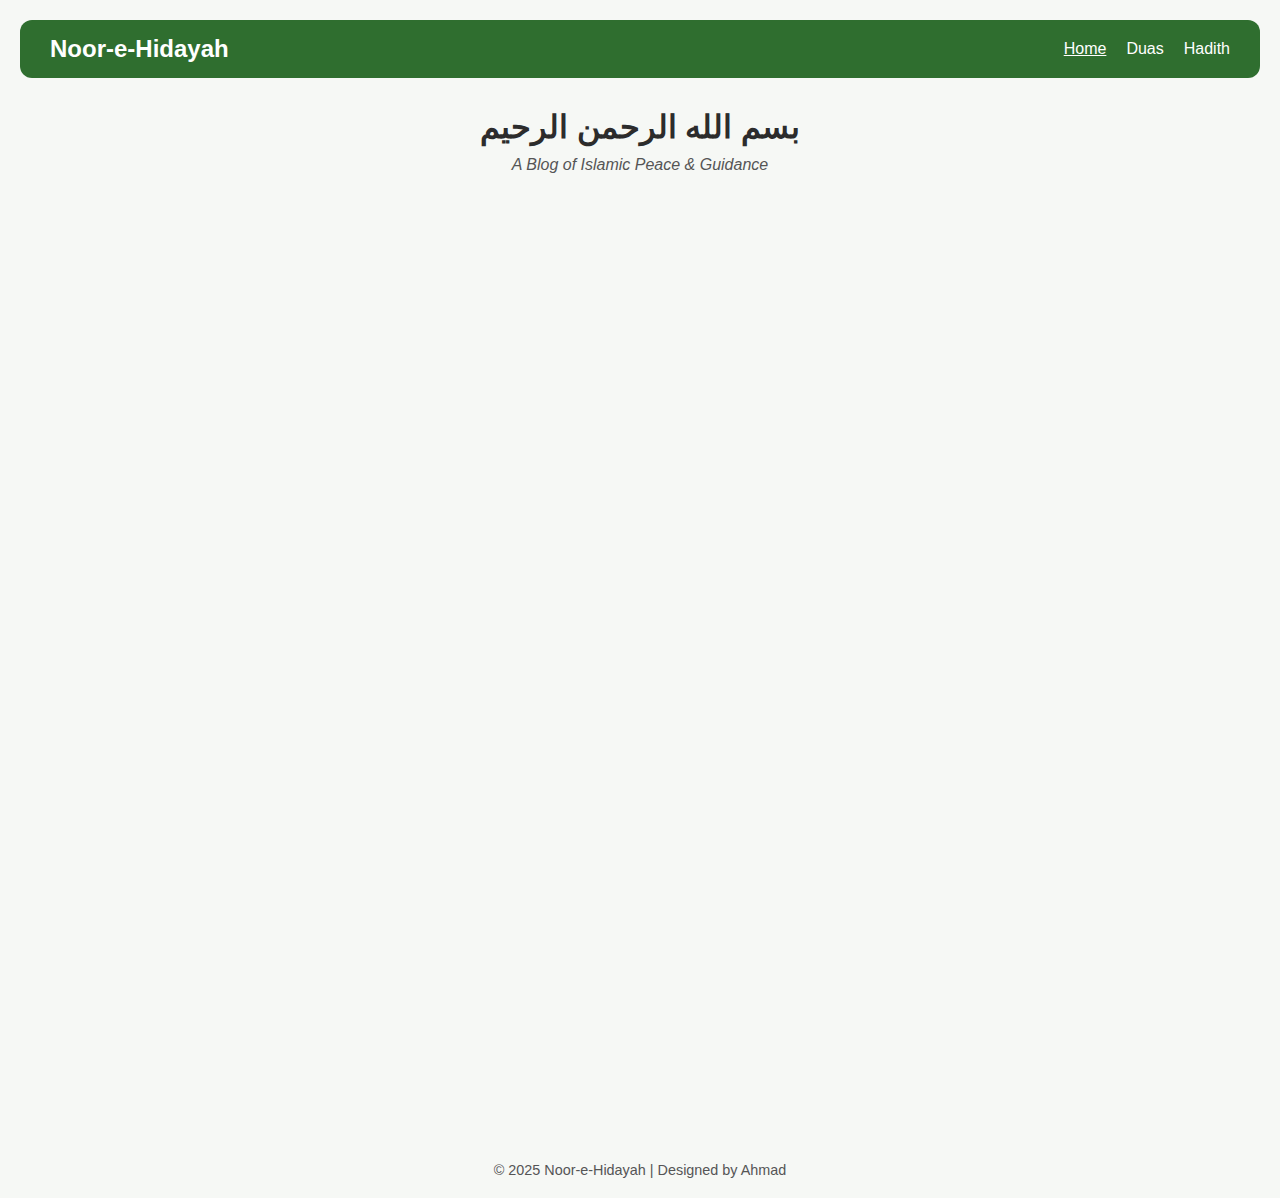
<file: index.html>
<!DOCTYPE html>
<html lang="en">
<head>
  <meta charset="UTF-8" />
  <meta name="viewport" content="width=device-width, initial-scale=1.0"/>
  <title>Noor-e-Hidayah - Islamic Blog</title>
  <link rel="stylesheet" href="style.css" />
  <link rel="icon" href="images/favicon.png" type="image/png" />
</head>
<body>
  <nav>
    <div class="logo">Noor-e-Hidayah</div>
    <ul>
      <li><a href="index.html" class="active">Home</a></li>
      <li><a href="duas.html">Duas</a></li>
      <li><a href="hadith.html">Hadith</a></li>
    </ul>
  </nav>

  <header class="hero">
    <h1>بسم الله الرحمن الرحيم</h1>
    <p>A Blog of Islamic Peace & Guidance</p>
  </header>

  <a href="ayah.html" class="card-link">
    <section class="card fade-in">
      <h2>🌙 Ayah of the Day</h2>
      <p class="arabic">فَإِنَّ مَعَ الْعُسْرِ يُسْرًا</p>
      <p class="translation">"So, surely with hardship comes ease." – Quran 94:6</p>
    </section>
  </a>

  <a href="article.html" class="card-link">
    <section class="card fade-in">
      <h2>📝 Featured Article</h2>
      <p><strong>How to Perform Salah with Focus</strong></p>
      <p>Discover steps to improve your khushu' and build a stronger spiritual connection.</p>
    </section>
  </a>

  <a href="dua.html" class="card-link">
    <section class="card fade-in">
      <h2>🤲 Dua of the Week</h2>
      <p>اللَّهُمَّ إِنِّي أَعُوذُ بِكَ مِنَ الْهَمِّ وَالْحَزَنِ</p>
      <p><em>O Allah, I seek refuge in You from anxiety and grief.</em></p>
    </section>
  </a>

  <a href="sunnah.html" class="card-link">
    <section class="card fade-in">
      <h2>🕌 Sunnah Reminder</h2>
      <p>Smile at your brother — it's a charity!<br><em>(Tirmidhi)</em></p>
    </section>
  </a>

  <a href="did-you-know.html" class="card-link">
    <section class="card fade-in">
      <h2>❓ Did You Know?</h2>
      <p>What was the first Surah revealed in the Qur’an?</p>
      <p><em>Answer: Surah Al-Alaq (96:1)</em></p>
    </section>
  </a>

  <!-- 💼 Projects Section (optional) -->
  <section class="card fade-in" id="projects">
    <h2>💼 My Projects</h2>
    <p><strong>Islamic Blog Website</strong> – Built using HTML, CSS, and animations.</p>
    <a href="https://github.com/ahmad-2727" target="_blank">View on GitHub</a>
  </section>

  <!-- 📬 Contact Section -->
  <section class="card fade-in" id="contact">
    <h2>📬 Contact Me</h2>
    <p>If you want to collaborate or ask anything, feel free to reach out:</p>
    <ul>
      <li>Email: <a href="mailto:aj0272732@gmil.com">aj0272732@gmil.com</a></li>
      <li>GitHub: <a href="https://github.com/ahmad-2727" target="_blank">github.com/ahmad-2727</a></li>
      <li>LinkedIn: <a href="https://linkedin.com/in/ahmad" target="_blank">linkedin.com/in/ahmad</a></li>
    </ul>
  </section>

  <!-- 🔗 Footer -->
  <footer>
    <p>© 2025 Noor-e-Hidayah | Designed by Ahmad</p>
  </footer>
</body>
</html>
</file>
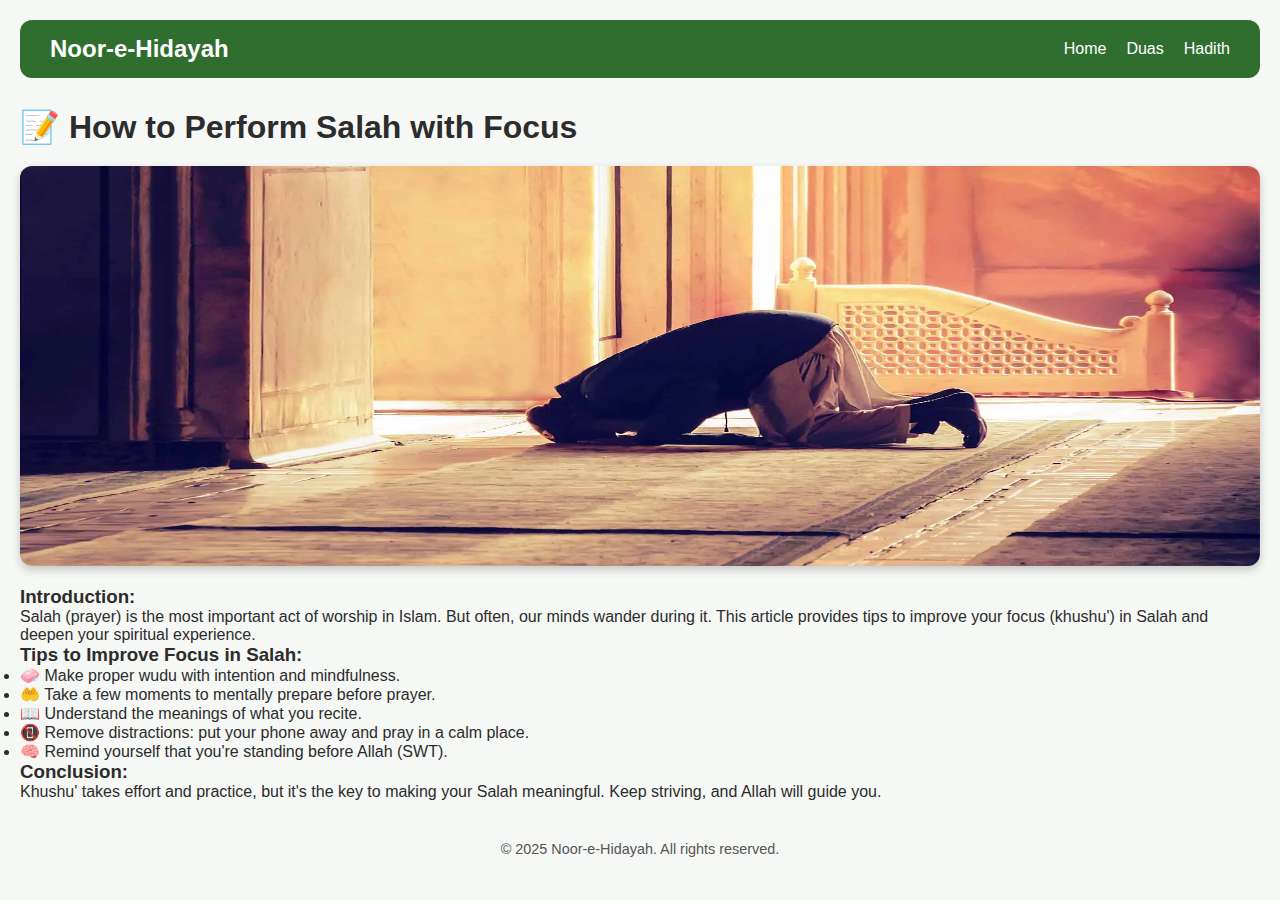
<file: article.html>
<!DOCTYPE html>
<html lang="en">
<head>
  <meta charset="UTF-8" />
  <title>How to Perform Salah with Focus – Noor-e-Hidayah</title>
  <link rel="stylesheet" href="style.css" />
</head>
<body>

  <header>
    <nav class="navbar">
      <div class="logo">Noor-e-Hidayah</div>
      <ul class="nav-links">
        <li><a href="index.html">Home</a></li>
        <li><a href="duas.html">Duas</a></li>
        <li><a href="hadith.html">Hadith</a></li>
      </ul>
    </nav>
  </header>

  <main class="detail-page">
    <h1>📝 How to Perform Salah with Focus</h1>
    <img src="salah.webp" class="detail-img" alt="Salah Image" />
    
    <h3>Introduction:</h3>
    <p>
      Salah (prayer) is the most important act of worship in Islam. But often, our minds wander during it. This article provides tips to improve your focus (khushu') in Salah and deepen your spiritual experience.
    </p>

    <h3>Tips to Improve Focus in Salah:</h3>
    <ul>
      <li>🧼 Make proper wudu with intention and mindfulness.</li>
      <li>🤲 Take a few moments to mentally prepare before prayer.</li>
      <li>📖 Understand the meanings of what you recite.</li>
      <li>📵 Remove distractions: put your phone away and pray in a calm place.</li>
      <li>🧠 Remind yourself that you're standing before Allah (SWT).</li>
    </ul>

    <h3>Conclusion:</h3>
    <p>
      Khushu' takes effort and practice, but it's the key to making your Salah meaningful. Keep striving, and Allah will guide you.
    </p>
  </main>

  <footer>
    <p>&copy; 2025 Noor-e-Hidayah. All rights reserved.</p>
  </footer>

</body>
</html>
</file>
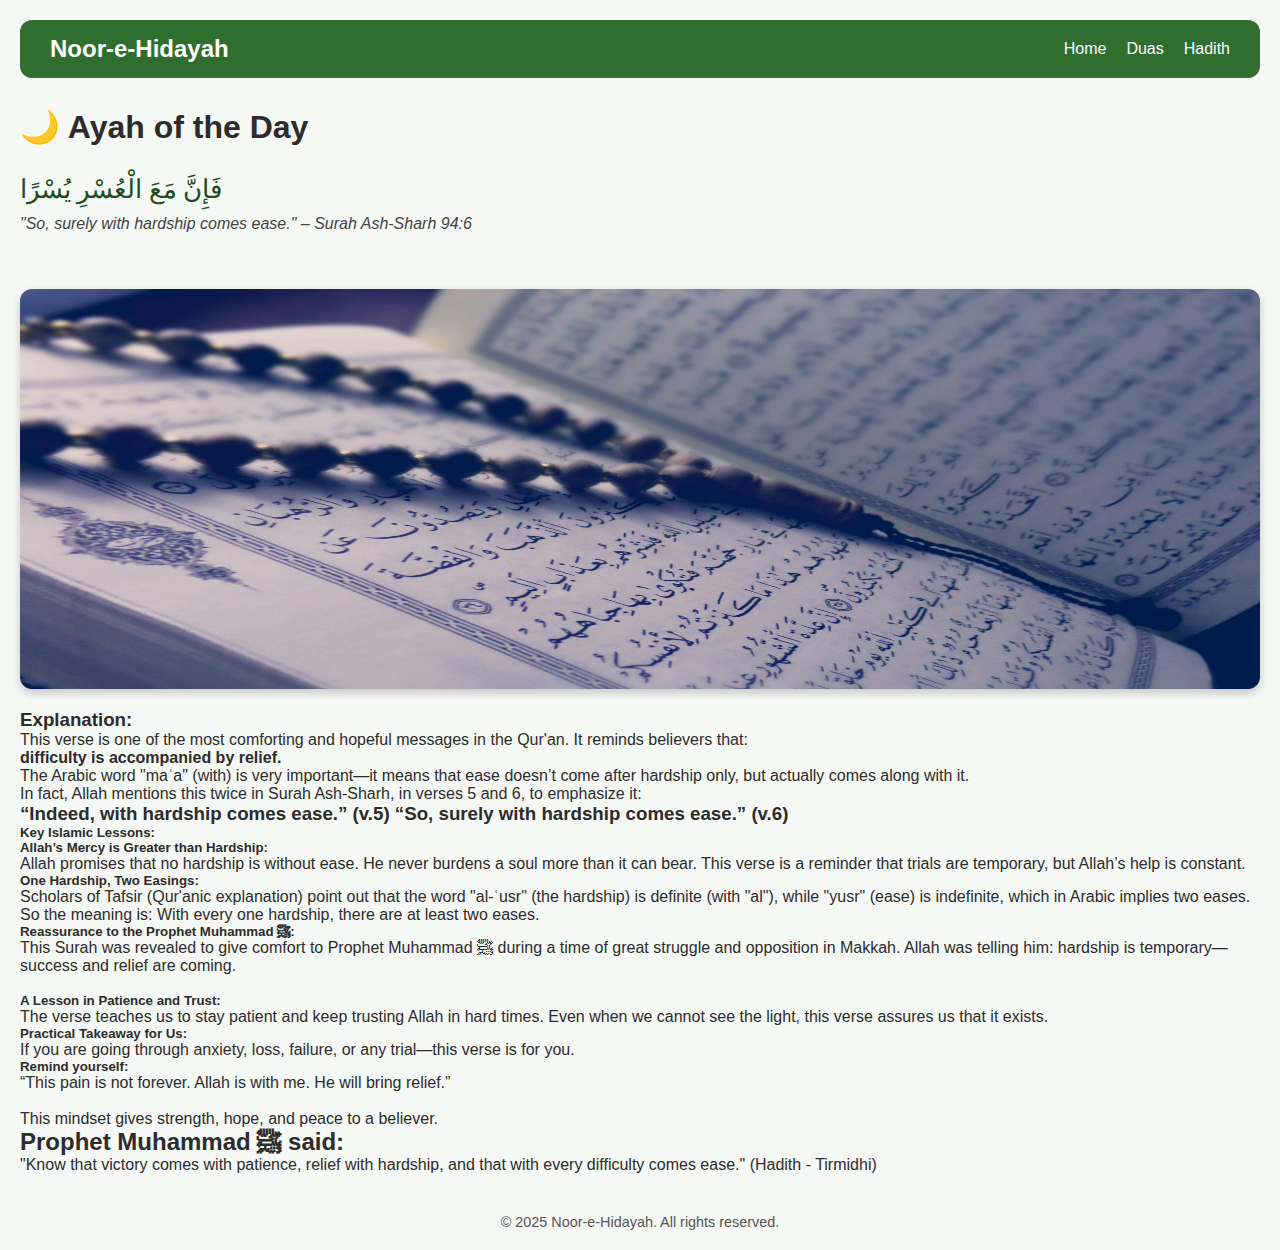
<file: ayah.html>
<!DOCTYPE html>
<html lang="en">
<head>
  <meta charset="UTF-8" />
  <title>Ayah of the Day – Noor-e-Hidayah</title>
  <link rel="stylesheet" href="style.css" />
</head>
<body>

  <header>
    <nav class="navbar">
      <div class="logo">Noor-e-Hidayah</div>
      <ul class="nav-links">
        <li><a href="index.html">Home</a></li>
        <li><a href="duas.html">Duas</a></li>
        <li><a href="hadith.html">Hadith</a></li>
      </ul>
    </nav>
  </header>

  <main class="detail-page">
    <h1>🌙 Ayah of the Day</h1>
    <br>
   
    <p class="arabic">فَإِنَّ مَعَ الْعُسْرِ يُسْرًا</p>
    <p class="translation">"So, surely with hardship comes ease." – Surah Ash-Sharh 94:6</p>
     <br><br>
    <img src="Quran.jpg" class="detail-img" />
    
    <h3>Explanation:</h3>
    <p>
      This verse is one of the most comforting and hopeful messages in the Qur'an. It reminds believers that:

<h4>difficulty is accompanied by relief.</h4> 

The Arabic word "maʿa" (with) is very important—it means that ease doesn’t come after hardship only, but actually comes along with it.<br>

In fact, Allah mentions this twice in Surah Ash-Sharh, in verses 5 and 6, to emphasize it:<br>
<h3>“Indeed, with hardship comes ease.” (v.5)
“So, surely with hardship comes ease.” (v.6)</h3>


<h5>Key Islamic Lessons:<br>
Allah’s Mercy is Greater than Hardship:</h5>
Allah promises that no hardship is without ease. He never burdens a soul more than it can bear. This verse is a reminder that trials are temporary, but Allah’s help is constant.<br>
<h5>
One Hardship, Two Easings:</h5>
Scholars of Tafsir (Qur'anic explanation) point out that the word "al-ʿusr" (the hardship) is definite (with "al"), while "yusr" (ease) is indefinite, which in Arabic implies two eases.
So the meaning is: With every one hardship, there are at least two eases.<br>
<h5>
Reassurance to the Prophet Muhammad ﷺ:
</h5>
This Surah was revealed to give comfort to Prophet Muhammad ﷺ during a time of great struggle and opposition in Makkah. Allah was telling him: hardship is temporary—success and relief are coming.
<br><br>
<h5>
A Lesson in Patience and Trust:
</h5>
The verse teaches us to stay patient and keep trusting Allah in hard times. Even when we cannot see the light, this verse assures us that it exists.
<br>
<h5>
Practical Takeaway for Us:
</h5>

If you are going through anxiety, loss, failure, or any trial—this verse is for you.
<br>
<h5>Remind yourself:</h5>


“This pain is not forever. Allah is with me. He will bring relief.”
<br><br>

This mindset gives strength, hope, and peace to a believer.
<h2>
Prophet Muhammad ﷺ said:
</h2>
"Know that victory comes with patience, relief with hardship, and that with every difficulty comes ease."
(Hadith - Tirmidhi)
    </p>
  </main>

  <footer>
    <p>&copy; 2025 Noor-e-Hidayah. All rights reserved.</p>
  </footer>

</body>
</html>
</file>
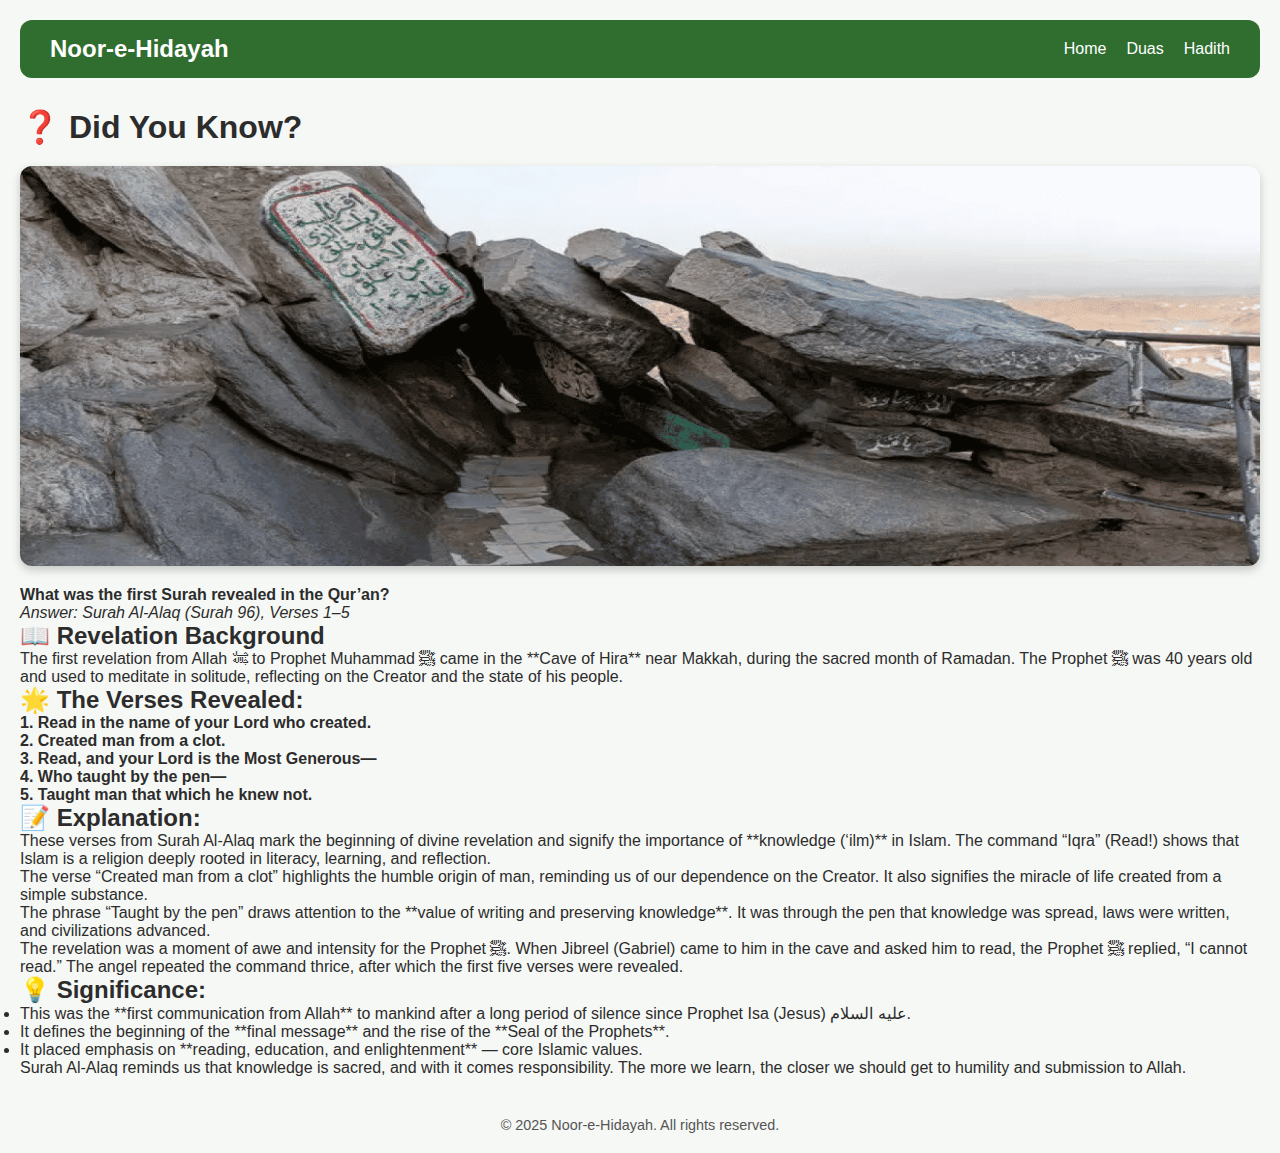
<file: did-you-know.html>
<!DOCTYPE html>
<html lang="en">
<head>
  <meta charset="UTF-8" />
  <title>Did You Know? – Noor-e-Hidayah</title>
  <link rel="stylesheet" href="style.css" />
</head>
<body>

  <header>
    <nav class="navbar">
      <div class="logo">Noor-e-Hidayah</div>
      <ul class="nav-links">
        <li><a href="index.html">Home</a></li>
        <li><a href="duas.html">Duas</a></li>
        <li><a href="hadith.html">Hadith</a></li>
      </ul>
    </nav>
  </header>

  <main class="detail-page">
    <h1>❓ Did You Know?</h1>
    <img src="question.png" class="detail-img" alt="First Revelation Image" />

    <p class="quote">
      <strong>What was the first Surah revealed in the Qur’an?</strong><br>
      <em>Answer: Surah Al-Alaq (Surah 96), Verses 1–5</em>
    </p>

    <h2>📖 Revelation Background</h2>
    <p>
      The first revelation from Allah ﷻ to Prophet Muhammad ﷺ came in the **Cave of Hira** near Makkah, during the sacred month of Ramadan. The Prophet ﷺ was 40 years old and used to meditate in solitude, reflecting on the Creator and the state of his people.
    </p>

    <h2>🌟 The Verses Revealed:</h2>
    <blockquote>
      <strong>
        1. Read in the name of your Lord who created.<br>
        2. Created man from a clot.<br>
        3. Read, and your Lord is the Most Generous—<br>
        4. Who taught by the pen—<br>
        5. Taught man that which he knew not.
      </strong>
    </blockquote>

    <h2>📝 Explanation:</h2>
    <p>
      These verses from Surah Al-Alaq mark the beginning of divine revelation and signify the importance of **knowledge (‘ilm)** in Islam. The command “Iqra” (Read!) shows that Islam is a religion deeply rooted in literacy, learning, and reflection.
    </p>

    <p>
      The verse “Created man from a clot” highlights the humble origin of man, reminding us of our dependence on the Creator. It also signifies the miracle of life created from a simple substance.
    </p>

    <p>
      The phrase “Taught by the pen” draws attention to the **value of writing and preserving knowledge**. It was through the pen that knowledge was spread, laws were written, and civilizations advanced.
    </p>

    <p>
      The revelation was a moment of awe and intensity for the Prophet ﷺ. When Jibreel (Gabriel) came to him in the cave and asked him to read, the Prophet ﷺ replied, “I cannot read.” The angel repeated the command thrice, after which the first five verses were revealed.
    </p>

    <h2>💡 Significance:</h2>
    <ul>
      <li>This was the **first communication from Allah** to mankind after a long period of silence since Prophet Isa (Jesus) عليه السلام.</li>
      <li>It defines the beginning of the **final message** and the rise of the **Seal of the Prophets**.</li>
      <li>It placed emphasis on **reading, education, and enlightenment** — core Islamic values.</li>
    </ul>

    <p>
      Surah Al-Alaq reminds us that knowledge is sacred, and with it comes responsibility. The more we learn, the closer we should get to humility and submission to Allah.
    </p>

  </main>

  <footer>
    <p>&copy; 2025 Noor-e-Hidayah. All rights reserved.</p>
  </footer>

</body>
</html>
</file>
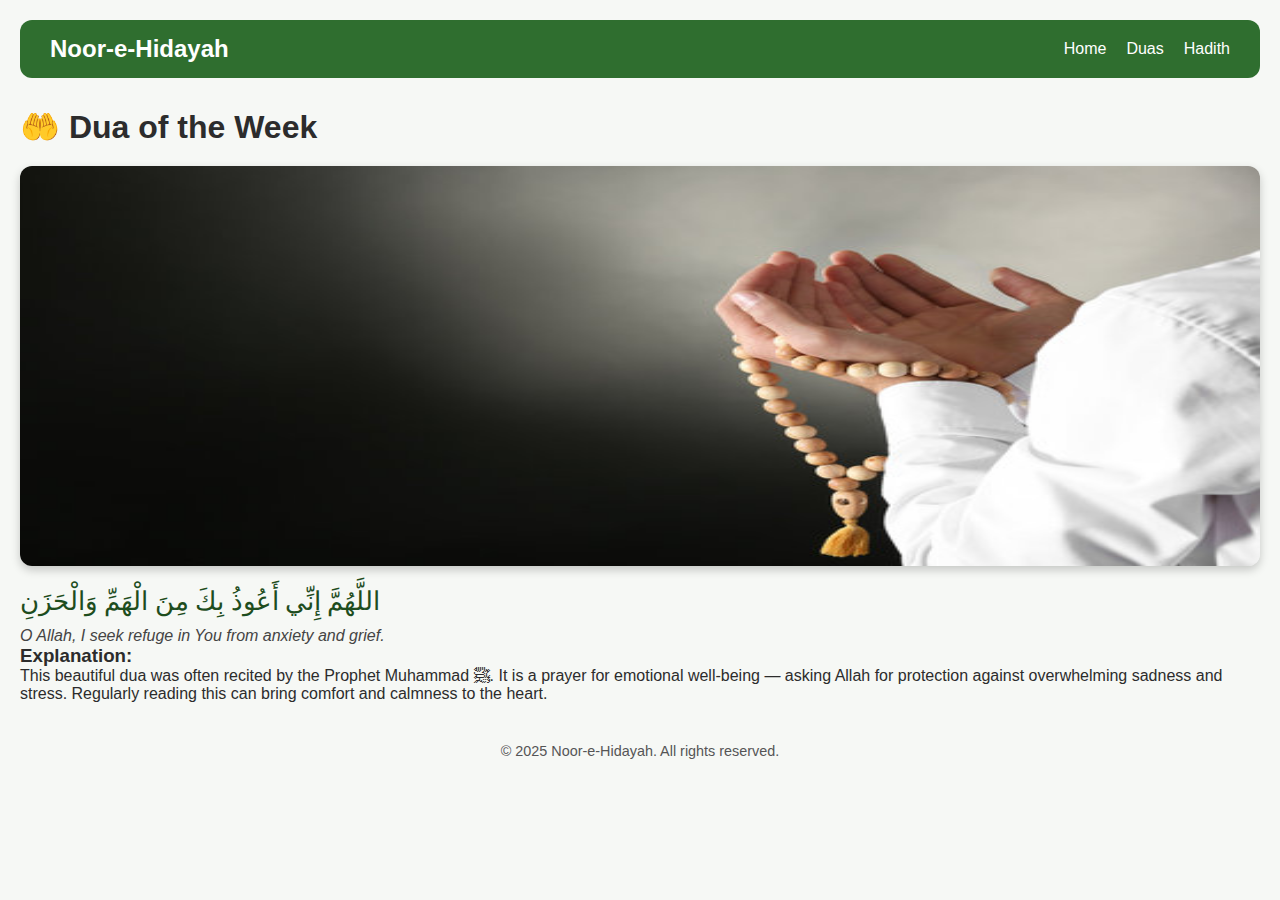
<file: dua.html>
<!DOCTYPE html>
<html lang="en">
<head>
  <meta charset="UTF-8" />
  <title>Dua of the Week – Noor-e-Hidayah</title>
  <link rel="stylesheet" href="style.css" />
</head>
<body>

  <header>
    <nav class="navbar">
      <div class="logo">Noor-e-Hidayah</div>
      <ul class="nav-links">
        <li><a href="index.html">Home</a></li>
        <li><a href="duas.html">Duas</a></li>
        <li><a href="hadith.html">Hadith</a></li>
      </ul>
    </nav>
  </header>

  <main class="detail-page">
    <h1>🤲 Dua of the Week</h1>
    <img src="dua.jpg" class="detail-img" alt="Dua Image" />

    <p class="arabic">اللَّهُمَّ إِنِّي أَعُوذُ بِكَ مِنَ الْهَمِّ وَالْحَزَنِ</p>
    <p class="translation"><em>O Allah, I seek refuge in You from anxiety and grief.</em></p>

    <h3>Explanation:</h3>
    <p>
      This beautiful dua was often recited by the Prophet Muhammad ﷺ. It is a prayer for emotional well-being — asking Allah for protection against overwhelming sadness and stress. Regularly reading this can bring comfort and calmness to the heart.
    </p>
  </main>

  <footer>
    <p>&copy; 2025 Noor-e-Hidayah. All rights reserved.</p>
  </footer>

</body>
</html>
</file>
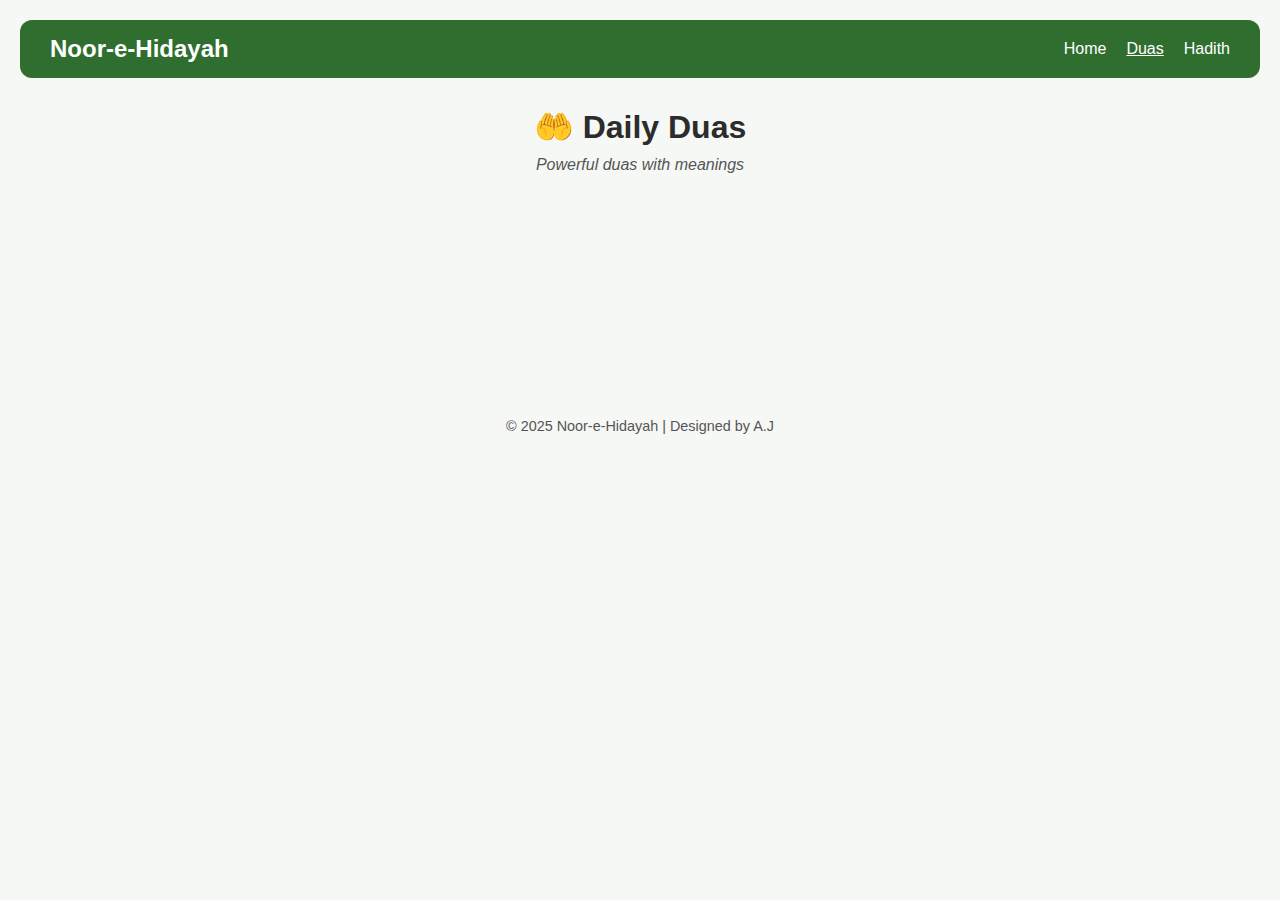
<file: duas.html>
<!DOCTYPE html>
<html lang="en">
<head>
  <meta charset="UTF-8" />
  <meta name="viewport" content="width=device-width, initial-scale=1.0"/>
  <title>Duas - Noor-e-Hidayah</title>
  <link rel="stylesheet" href="style.css" />
</head>
<body>
  <nav>
    <div class="logo">Noor-e-Hidayah</div>
    <ul>
      <li><a href="index.html">Home</a></li>
      <li><a href="duas.html" class="active">Duas</a></li>
      <li><a href="hadith.html">Hadith</a></li>
    </ul>
  </nav>

  <header class="hero">
    <h1>🤲 Daily Duas</h1>
    <p>Powerful duas with meanings</p>
  </header>

  <section class="card fade-in">
    <p>اللّهُمَّ إنِّي أَسْأَلُكَ العَافِيَةَ</p>
    <p><em>O Allah, I ask You for well-being.</em></p>
  </section>

  <section class="card fade-in">
    <p>اللَّهُمَّ اغْفِرْ لِي وَلِوَالِدَيَّ</p>
    <p><em>O Allah, forgive me and my parents.</em></p>
  </section>

  <footer>
    <p>&copy; 2025 Noor-e-Hidayah | Designed by A.J</p>
  </footer>
</body>
</html>
</file>
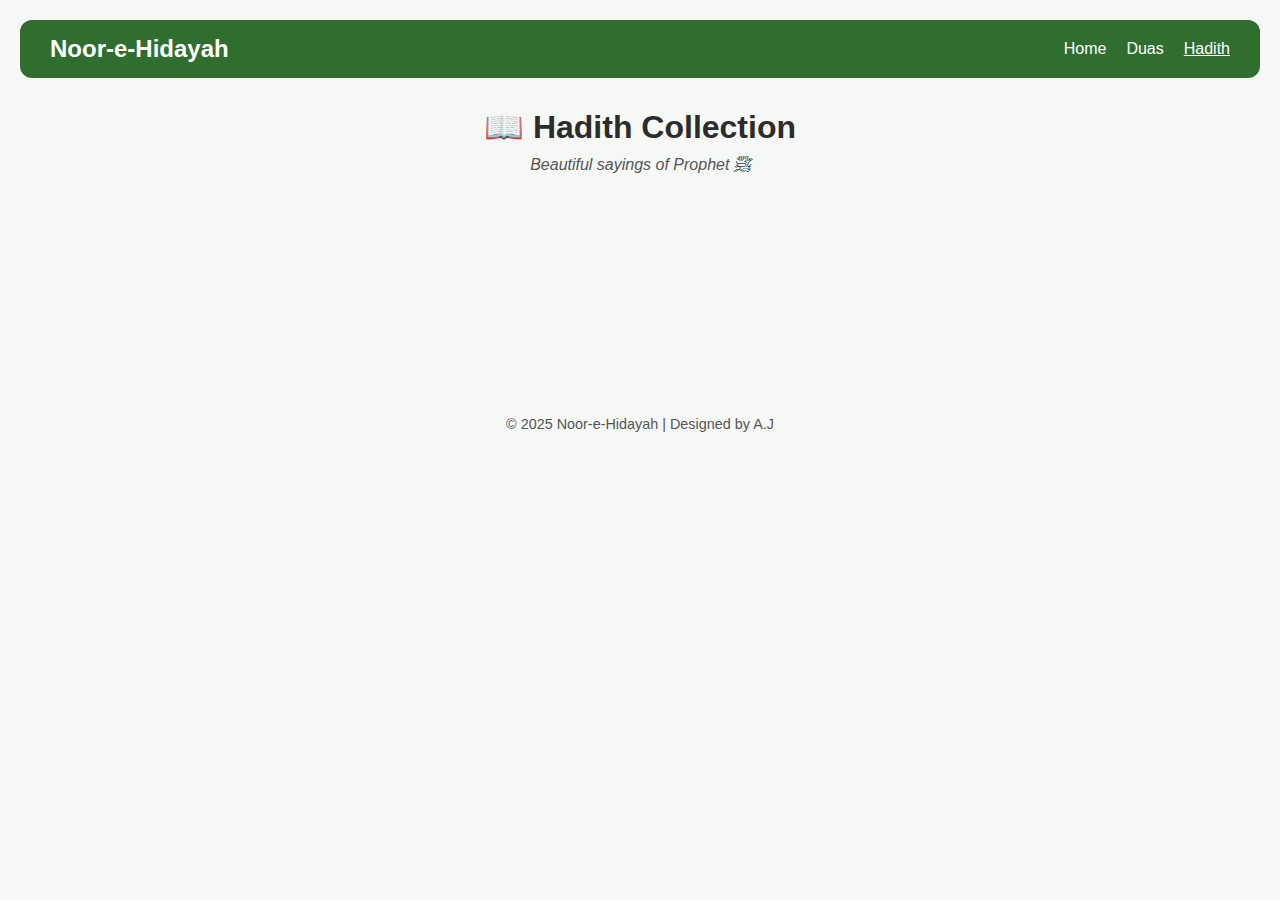
<file: hadith.html>
<!DOCTYPE html>
<html lang="en">
<head>
  <meta charset="UTF-8" />
  <meta name="viewport" content="width=device-width, initial-scale=1.0"/>
  <title>Hadith - Noor-e-Hidayah</title>
  <link rel="stylesheet" href="style.css" />
</head>
<body>
  <nav>
    <div class="logo">Noor-e-Hidayah</div>
    <ul>
      <li><a href="index.html">Home</a></li>
      <li><a href="duas.html">Duas</a></li>
      <li><a href="hadith.html" class="active">Hadith</a></li>
    </ul>
  </nav>

  <header class="hero">
    <h1>📖 Hadith Collection</h1>
    <p>Beautiful sayings of Prophet ﷺ</p>
  </header>

  <section class="card fade-in">
    <p>“The best among you are those who have the best manners and character.” <br><em>– Sahih Bukhari</em></p>
  </section>

  <section class="card fade-in">
    <p>“Whoever is not merciful to others will not be treated mercifully.” <br><em>– Sahih Bukhari</em></p>
  </section>

  <footer>
    <p>&copy; 2025 Noor-e-Hidayah | Designed by A.J</p>
  </footer>
</body>
</html>
</file>
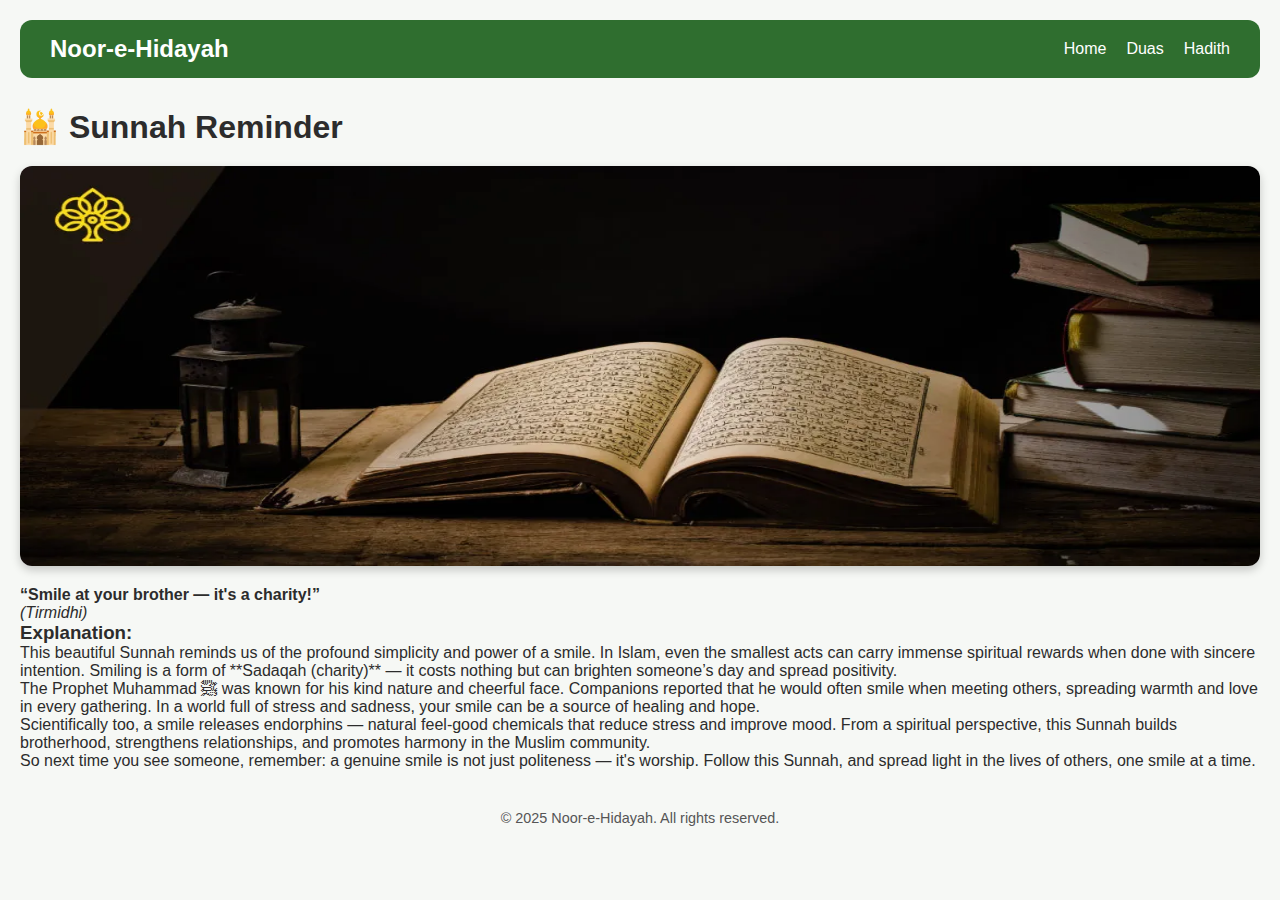
<file: sunnah.html>
<!DOCTYPE html>
<html lang="en">
<head>
  <meta charset="UTF-8" />
  <title>Sunnah Reminder – Noor-e-Hidayah</title>
  <link rel="stylesheet" href="style.css" />
</head>
<body>

  <header>
    <nav class="navbar">
      <div class="logo">Noor-e-Hidayah</div>
      <ul class="nav-links">
        <li><a href="index.html">Home</a></li>
        <li><a href="duas.html">Duas</a></li>
        <li><a href="hadith.html">Hadith</a></li>
      </ul>
    </nav>
  </header>

  <main class="detail-page">
    <h1>🕌 Sunnah Reminder</h1>
    <img src="sunnah.webp" class="detail-img" alt="Smile Image" />

    <p class="quote">
      <strong>“Smile at your brother — it's a charity!”</strong><br>
      <em>(Tirmidhi)</em>
    </p>

    <h3>Explanation:</h3>
    <p>
      This beautiful Sunnah reminds us of the profound simplicity and power of a smile. In Islam, even the smallest acts can carry immense spiritual rewards when done with sincere intention. Smiling is a form of **Sadaqah (charity)** — it costs nothing but can brighten someone’s day and spread positivity.
    </p>
    
    <p>
      The Prophet Muhammad ﷺ was known for his kind nature and cheerful face. Companions reported that he would often smile when meeting others, spreading warmth and love in every gathering. In a world full of stress and sadness, your smile can be a source of healing and hope.
    </p>

    <p>
      Scientifically too, a smile releases endorphins — natural feel-good chemicals that reduce stress and improve mood. From a spiritual perspective, this Sunnah builds brotherhood, strengthens relationships, and promotes harmony in the Muslim community.
    </p>

    <p>
      So next time you see someone, remember: a genuine smile is not just politeness — it's worship. Follow this Sunnah, and spread light in the lives of others, one smile at a time.
    </p>
  </main>

  <footer>
    <p>&copy; 2025 Noor-e-Hidayah. All rights reserved.</p>
  </footer>

</body>
</html>
</file>
<file: style.css>
* {
  margin: 0;
  padding: 0;
  box-sizing: border-box;
}

body {
  font-family: 'Segoe UI', sans-serif;
  background-color: #f6f8f5;
  color: #2c2c2c;
  padding: 20px;
}

/* Navigation Bar */
nav {
  background-color: #2f6e2f;
  color: white;
  display: flex;
  justify-content: space-between;
  align-items: center;
  padding: 15px 30px;
  border-radius: 12px;
  margin-bottom: 30px;
}

nav .logo {
  font-size: 1.5rem;
  font-weight: bold;
}

nav ul {
  list-style: none;
  display: flex;
  gap: 20px;
}

nav a {
  color: white;
  text-decoration: none;
  transition: color 0.3s ease;
}

nav a:hover,
nav a.active {
  text-decoration: underline;
}

/* Hero Section */
.hero {
  text-align: center;
  margin-bottom: 30px;
  animation: fadeIn 1s ease;
}

.hero h1 {
  font-size: 2rem;
  margin-bottom: 10px;
}

.hero p {
  font-style: italic;
  color: #555;
}

/* Card Sections */
.card {
  background: #fff;
  padding: 20px;
  border-radius: 12px;
  box-shadow: 0 2px 10px rgba(0,0,0,0.08);
  margin-bottom: 20px;
  transition: transform 0.3s ease;
}

.card:hover {
  transform: scale(1.02);
}

.arabic {
  font-family: 'Noto Naskh Arabic', serif;
  font-size: 1.6rem;
  margin: 10px 0;
  color: #1e4d1e;
}

.translation {
  font-style: italic;
  color: #444;
}

/* Footer */
footer {
  text-align: center;
  margin-top: 40px;
  font-size: 0.9rem;
  color: #555;
}

/* Animations */
.fade-in {
  opacity: 0;
  transform: translateY(20px);
  animation: fadeInUp 1s forwards;
}

.card-link {
  text-decoration: none;   
  color: inherit;          
  display: block;
  transition: transform 0.3s ease;
}

.card-link:hover {
  transform: scale(1.02);
}

.detail-img {
  width: 100%;
  max-width: 1400px;     /* Maximum size image ka */
  height: 400px;
  display: block;
  margin: 20px auto;    /* Center image with space around */
  border-radius: 12px;  /* Rounded corners (optional) */
  box-shadow: 0 4px 10px rgba(0, 0, 0, 0.2); /* Light shadow */
}






@keyframes fadeInUp {
  to {
    opacity: 1;
    transform: translateY(0);
  }
}
</file>
